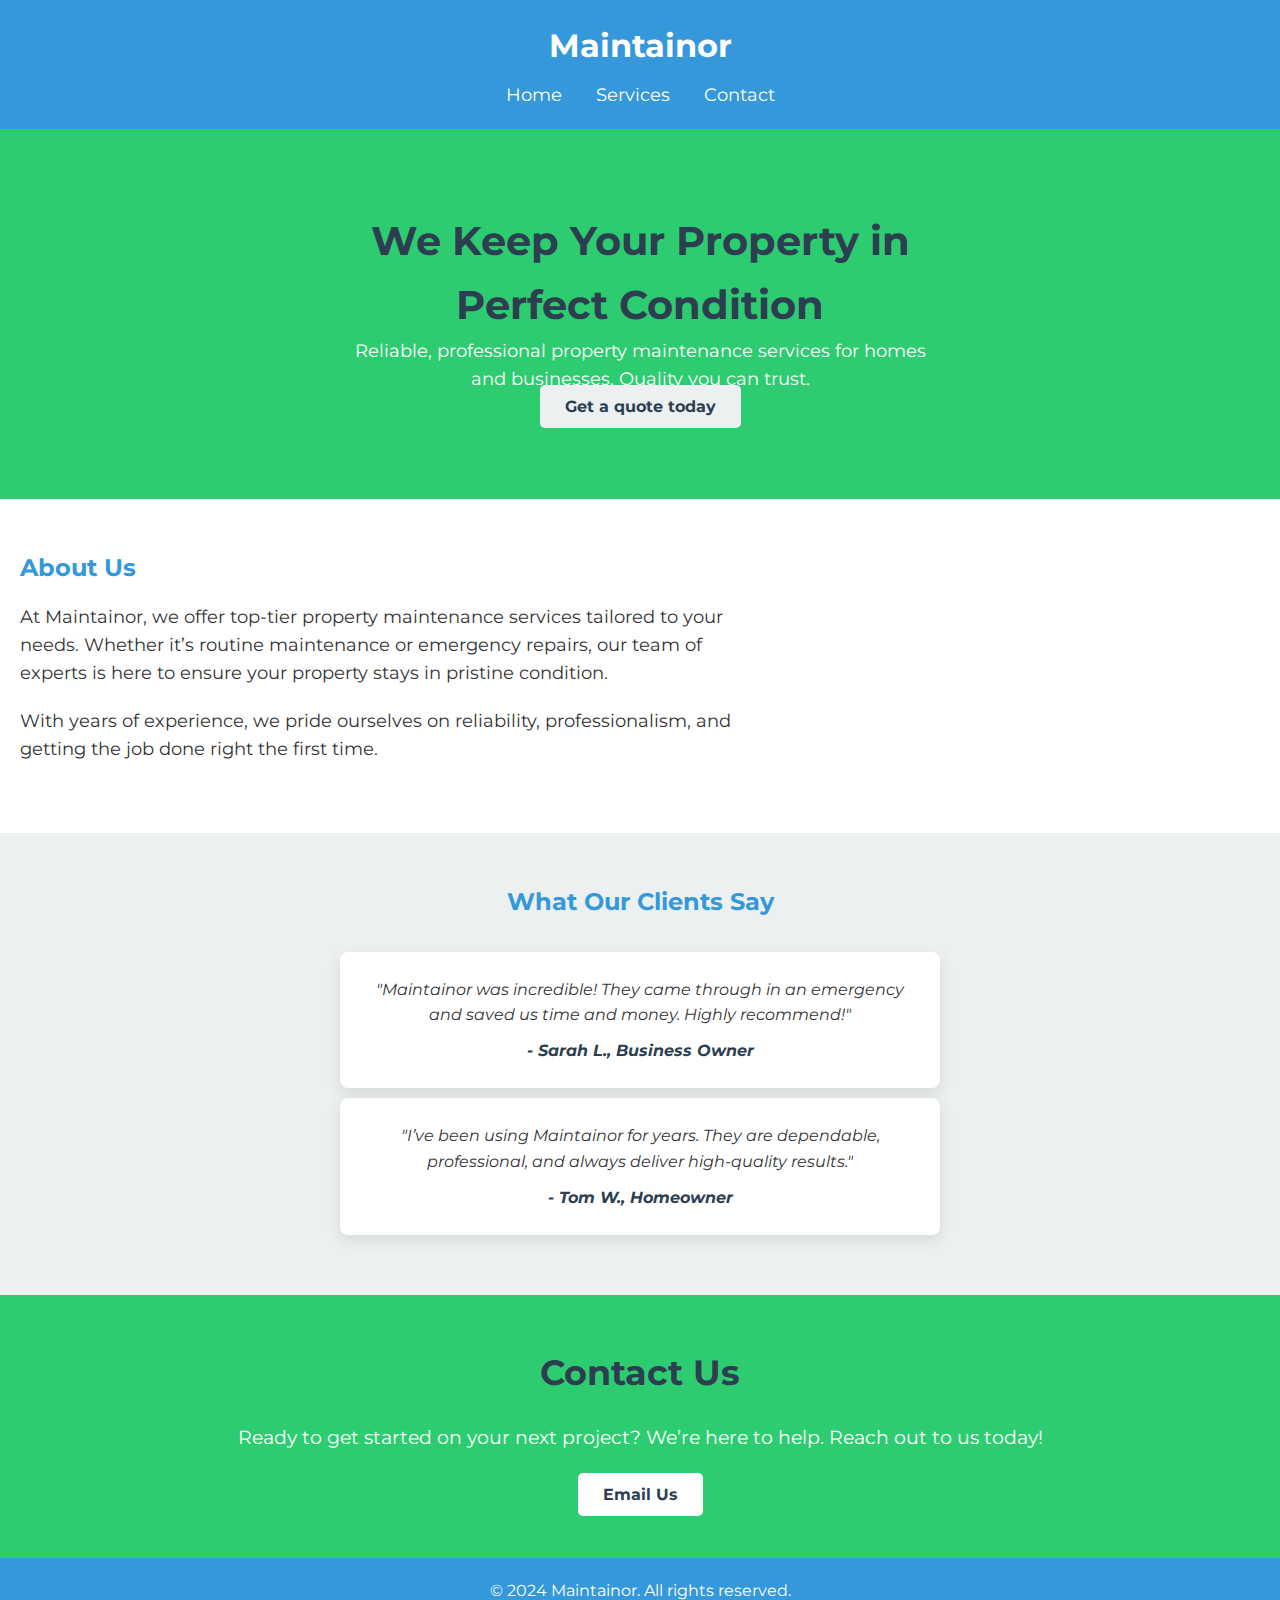
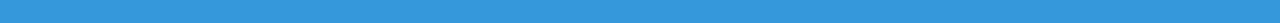
<file: index.html>
<!DOCTYPE html>
<html lang="en">
<head>
    <meta charset="UTF-8">
    <meta name="viewport" content="width=device-width, initial-scale=1.0">
    <meta http-equiv="X-UA-Compatible" content="ie=edge">
    <title>Maintainor | Property Maintenance</title>
    <link href="https://fonts.googleapis.com/css2?family=Montserrat:wght@400;600&display=swap" rel="stylesheet">
    <link rel="stylesheet" href="styles.css"> <!-- Link to your CSS file -->
</head>
<body>
    <!-- Header with Navigation -->
    <header>
        <nav>
            <div class="logo">
                <h1>Maintainor</h1>
            </div>
            <div class="nav-links">
                <a href="index.html">Home</a> <!-- Link to the homepage -->
                <a href="services.html">Services</a> <!-- Link to a new Services page -->
                <a href="contact.html">Contact</a> <!-- Link to a new Contact page -->
            </div>
        </nav>
    </header>

    <!-- Hero Section -->
    <section id="home" class="hero">
        <div class="hero-content">
            <h2>We Keep Your Property in Perfect Condition</h2>
            <p>Reliable, professional property maintenance services for homes and businesses. Quality you can trust.</p>
            <a href="contact.html" class="cta-button">Get a quote today</a>
        </div>
    </section>

    <!-- About Us Section -->
    <section id="about" class="about">
        <div class="about-content">
            <div class="about-text">
                <h2>About Us</h2>
                <p>At Maintainor, we offer top-tier property maintenance services tailored to your needs. Whether it’s routine maintenance or emergency repairs, our team of experts is here to ensure your property stays in pristine condition.</p>
                <p>With years of experience, we pride ourselves on reliability, professionalism, and getting the job done right the first time.</p>
            </div>
        </div>
    </section>

    <!-- Testimonials Section -->
    <section id="testimonials" class="testimonials">
        <h2>What Our Clients Say</h2>
        <div class="testimonial-card">
            <p>"Maintainor was incredible! They came through in an emergency and saved us time and money. Highly recommend!"</p>
            <cite>- Sarah L., Business Owner</cite>
        </div>
        <div class="testimonial-card">
            <p>"I’ve been using Maintainor for years. They are dependable, professional, and always deliver high-quality results."</p>
            <cite>- Tom W., Homeowner</cite>
        </div>
    </section>

    <!-- Contact Section -->
    <section id="contact" class="contact">
        <h2>Contact Us</h2>
        <p>Ready to get started on your next project? We’re here to help. Reach out to us today!</p>
        <a href="mailto:themaintanor@gmail.com" class="cta-button">Email Us</a>
    </section>

    <!-- Footer Section -->
    <footer>
        <div class="footer-content">
            <p>© 2024 Maintainor. All rights reserved.</p>
            <p><a contact us at themaintanor@gmail.com</a> 
        </div>
    </footer>

</body>
</html>
</file>
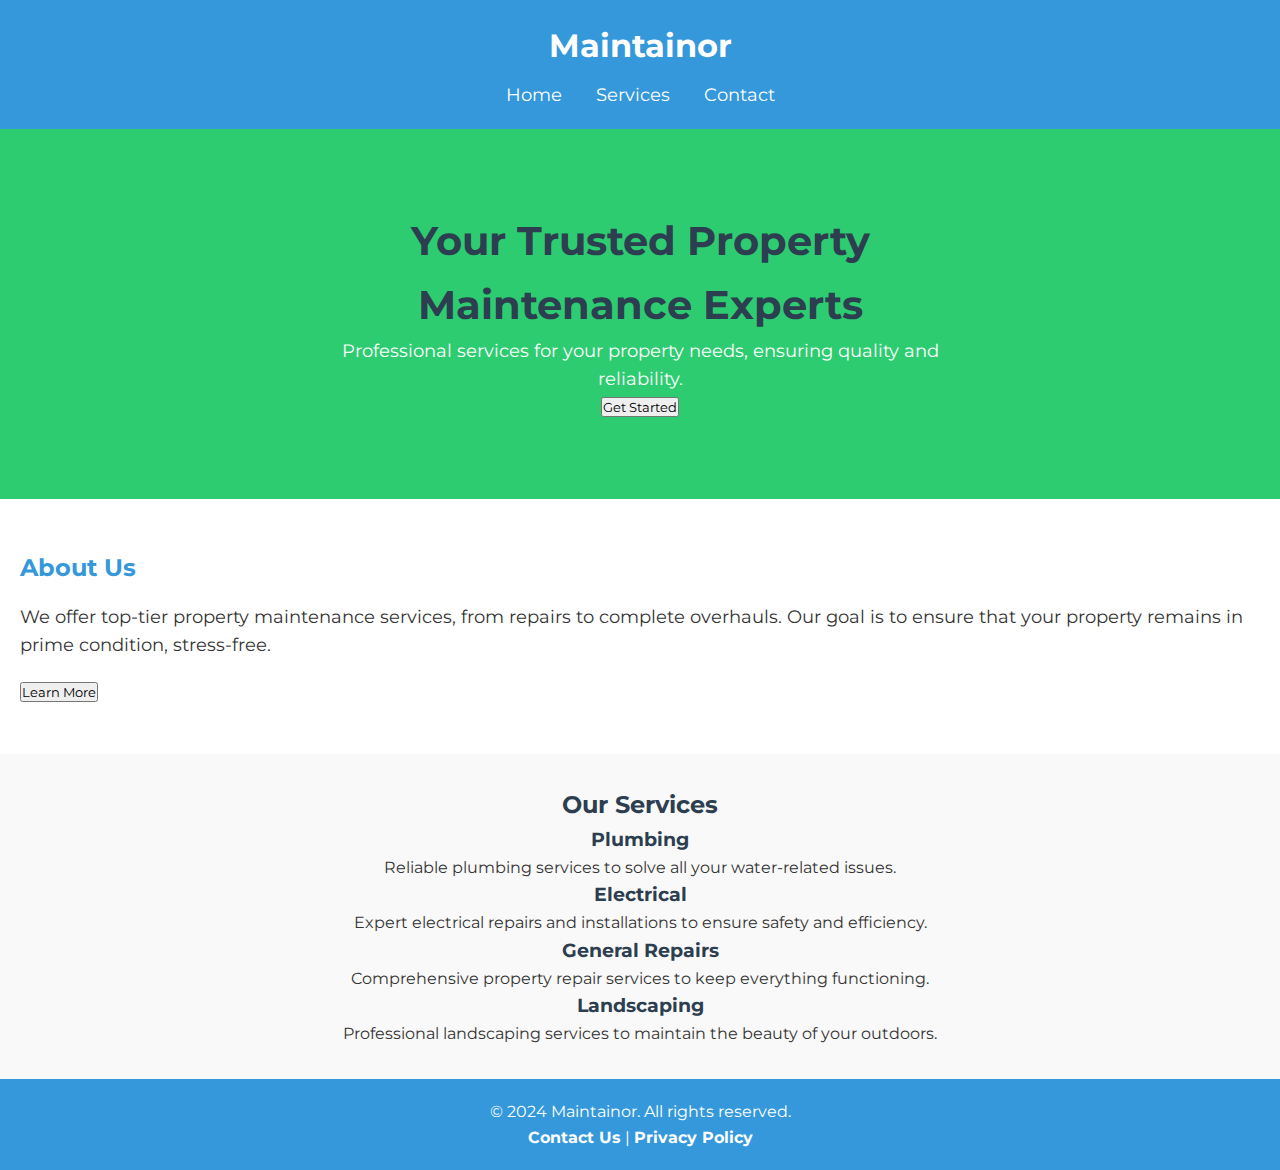
<file: home.html>
<!DOCTYPE html>
<html lang="en">
<head>
    <meta charset="UTF-8">
    <meta name="viewport" content="width=device-width, initial-scale=1.0">
    <meta http-equiv="X-UA-Compatible" content="ie=edge">
    <title>Property Maintenance</title>
    <link href="https://fonts.googleapis.com/css2?family=Montserrat:wght@400;600&display=swap" rel="stylesheet">
    <link rel="stylesheet" href="styles.css"> <!-- Link to your CSS file -->
</head>
<body>
    <!-- Header with Navigation -->
    <header>
        <nav>
            <div class="logo">
                <h1>Maintainor</h1>
            </div>
            <div class="nav-links">
                <a href="#home">Home</a>
                <a href="#services">Services</a>
                <a href="#contact">Contact</a>
            </div>
        </nav>
    </header>

    <!-- Hero Section -->
    <section id="home" class="hero">
        <div class="hero-content">
            <h2>Your Trusted Property Maintenance Experts</h2>
            <p>Professional services for your property needs, ensuring quality and reliability.</p>
            <button>Get Started</button>
        </div>
    </section>

    <!-- About Us Section -->
    <section class="about">
        <div class="about-content">
            <h2>About Us</h2>
            <p>We offer top-tier property maintenance services, from repairs to complete overhauls. Our goal is to ensure that your property remains in prime condition, stress-free.</p>
            <button>Learn More</button>
        </div>
    </section>

    <!-- Services Section -->
    <section id="services" class="services">
        <h2>Our Services</h2>
        <div class="service-card">
            <h3>Plumbing</h3>
            <p>Reliable plumbing services to solve all your water-related issues.</p>
        </div>
        <div class="service-card">
            <h3>Electrical</h3>
            <p>Expert electrical repairs and installations to ensure safety and efficiency.</p>
        </div>
        <div class="service-card">
            <h3>General Repairs</h3>
            <p>Comprehensive property repair services to keep everything functioning.</p>
        </div>
        <div class="service-card">
            <h3>Landscaping</h3>
            <p>Professional landscaping services to maintain the beauty of your outdoors.</p>
        </div>
    </section>

    <!-- Footer Section -->
    <footer>
        <p>© 2024 Maintainor. All rights reserved.</p>
        <p><a href="#contact">Contact Us</a> | <a href="#">Privacy Policy</a></p>
    </footer>

</body>
</html>
</file>
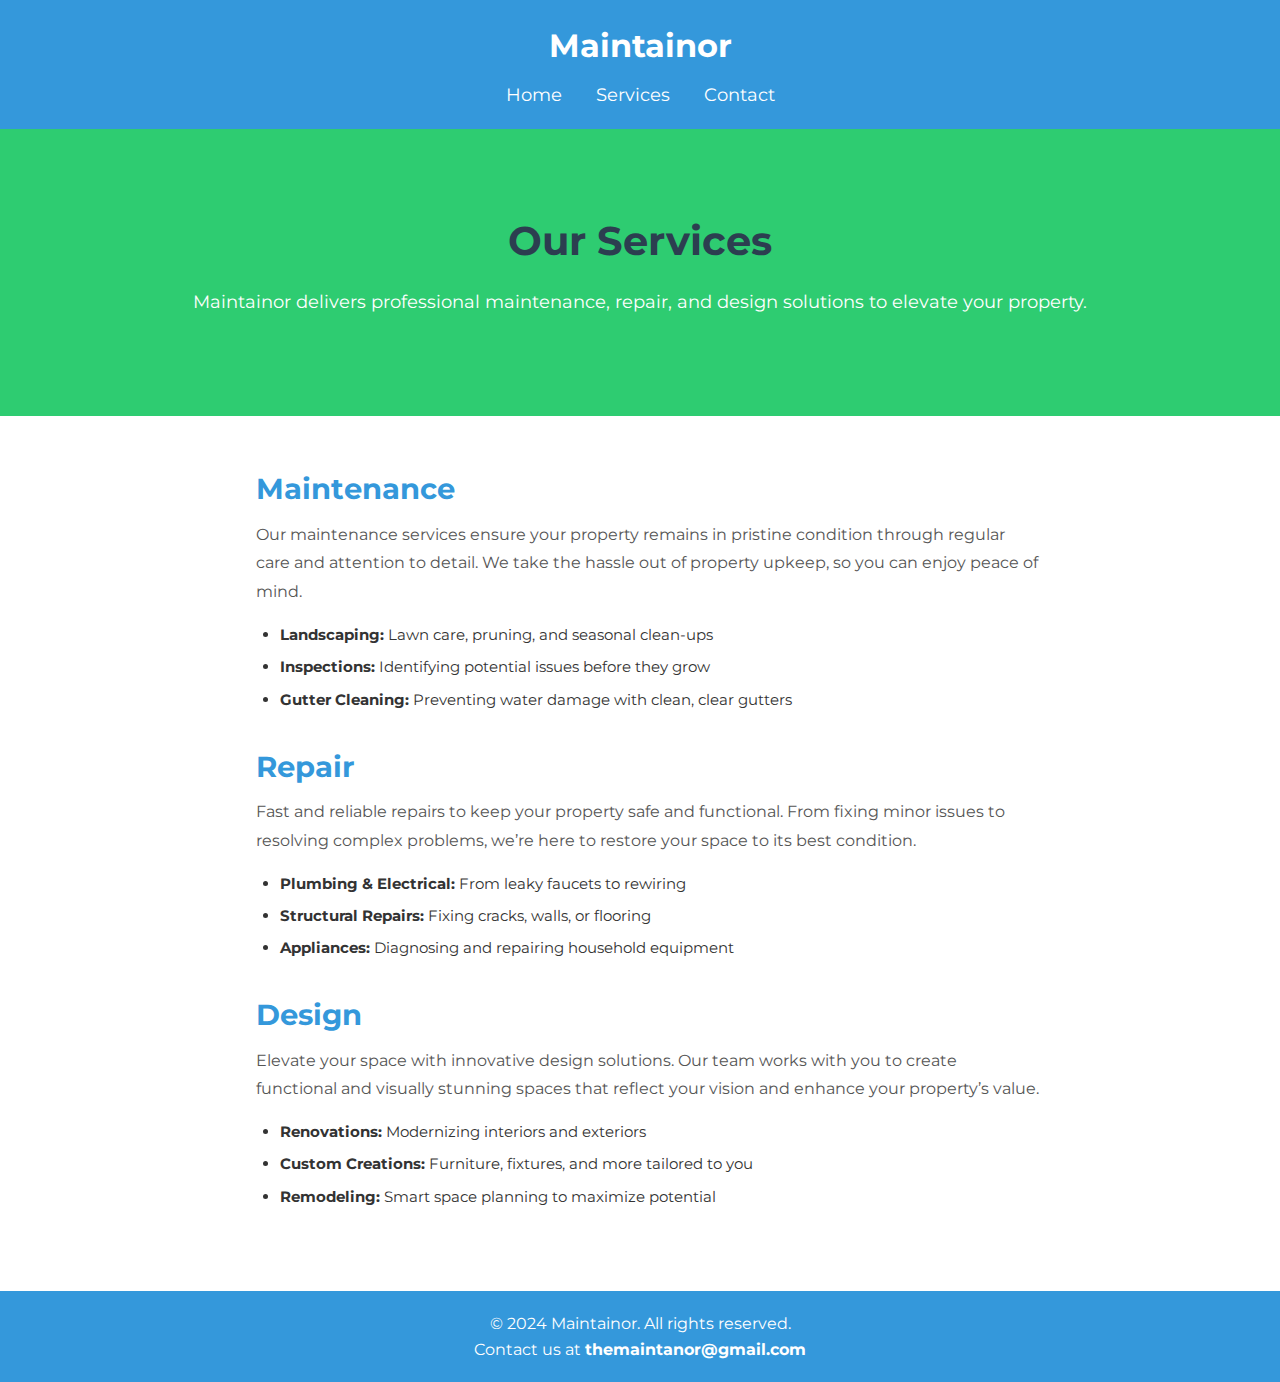
<file: services.html>
<!DOCTYPE html>
<html lang="en">
<head>
    <meta charset="UTF-8">
    <meta name="viewport" content="width=device-width, initial-scale=1.0">
    <meta http-equiv="X-UA-Compatible" content="ie=edge">
    <title>Maintainor | Our Services</title>
    <link href="https://fonts.googleapis.com/css2?family=Montserrat:wght@400;600&display=swap" rel="stylesheet">
    <style>
        /* Global Styles */
        * {
            margin: 0;
            padding: 0;
            box-sizing: border-box;
            font-family: 'Montserrat', sans-serif;
        }

        body {
            background-color: #f9f9f9; /* Light gray background */
            color: #333; /* Dark text for contrast */
            line-height: 1.6;
        }

        h1, h2, h3 {
            color: #2c3e50; /* Dark blue for headings */
        }

        /* Header (Navbar) */
        header {
            background-color: #3498db; /* Bright blue background */
            padding: 20px 0;
            text-align: center;
        }

        nav .logo h1 {
            color: #fff; /* White logo text */
            font-size: 2rem;
        }

        nav .nav-links {
            margin-top: 10px;
        }

        nav .nav-links a {
            color: #fff;
            text-decoration: none;
            margin: 0 15px;
            font-size: 1.1rem;
            transition: all 0.3s ease;
        }

        nav .nav-links a:hover {
            color: #ecf0f1; /* Light gray hover effect */
        }

        /* Hero Section */
        .hero {
            background-color: #2ecc71; /* Fresh green background */
            color: #fff;
            text-align: center;
            padding: 80px 20px;
        }

        .hero h2 {
            font-size: 2.5rem;
            margin-bottom: 15px;
        }

        .hero p {
            font-size: 1.1rem;
            margin-bottom: 20px;
        }

        .hero .cta-button {
            background-color: #ecf0f1; /* Light gray background */
            color: #2c3e50;
            padding: 12px 25px;
            text-decoration: none;
            font-weight: bold;
            border-radius: 5px;
            transition: background-color 0.3s ease;
        }

        .hero .cta-button:hover {
            background-color: #bdc3c7; /* Darker gray for hover effect */
        }

        /* Services Section */
        .services {
            padding: 50px 20px;
            background-color: #ffffff; /* White background */
        }

        .services-content {
            max-width: 800px;
            margin: 0 auto;
        }

        .services-section {
            margin-bottom: 2rem;
            text-align: left;
            padding-left: 1rem; /* Slight offset from the side */
        }

        .services-section h2 {
            font-size: 1.8rem;
            color: #3498db; /* Bright blue for headings */
            margin-bottom: 0.5rem;
        }

        .services-section p {
            font-size: 1rem;
            color: #555;
            margin-bottom: 1rem;
            line-height: 1.8;
        }

        .services-section ul {
            padding-left: 1.5rem;
            list-style-type: disc;
        }

        .services-section ul li {
            margin-bottom: 0.5rem;
            font-size: 0.95rem;
        }

        /* Footer */
        footer {
            background-color: #3498db;
            color: #fff;
            padding: 20px;
            text-align: center;
        }

        footer a {
            color: #fff;
            text-decoration: none;
            font-weight: bold;
        }
    </style>
</head>
<body>
    <!-- Header with Navigation -->
    <header>
        <nav>
            <div class="logo">
                <h1>Maintainor</h1>
            </div>
            <div class="nav-links">
                <a href="index.html">Home</a>
                <a href="services.html" class="active">Services</a>
                <a href="contact.html">Contact</a>
            </div>
        </nav>
    </header>

    <!-- Hero Section -->
    <section class="hero">
        <div class="hero-content">
            <h2>Our Services</h2>
            <p>Maintainor delivers professional maintenance, repair, and design solutions to elevate your property.</p>
        </div>
    </section>

    <!-- Services Section -->
    <section class="services">
        <div class="services-content">
            <!-- Maintenance -->
            <div class="services-section">
                <h2>Maintenance</h2>
                <p>Our maintenance services ensure your property remains in pristine condition through regular care and attention to detail. We take the hassle out of property upkeep, so you can enjoy peace of mind.</p>
                <ul>
                    <li><strong>Landscaping:</strong> Lawn care, pruning, and seasonal clean-ups</li>
                    <li><strong>Inspections:</strong> Identifying potential issues before they grow</li>
                    <li><strong>Gutter Cleaning:</strong> Preventing water damage with clean, clear gutters</li>
                </ul>
            </div>

            <!-- Repair -->
            <div class="services-section">
                <h2>Repair</h2>
                <p>Fast and reliable repairs to keep your property safe and functional. From fixing minor issues to resolving complex problems, we’re here to restore your space to its best condition.</p>
                <ul>
                    <li><strong>Plumbing & Electrical:</strong> From leaky faucets to rewiring</li>
                    <li><strong>Structural Repairs:</strong> Fixing cracks, walls, or flooring</li>
                    <li><strong>Appliances:</strong> Diagnosing and repairing household equipment</li>
                </ul>
            </div>

            <!-- Design -->
            <div class="services-section">
                <h2>Design</h2>
                <p>Elevate your space with innovative design solutions. Our team works with you to create functional and visually stunning spaces that reflect your vision and enhance your property’s value.</p>
                <ul>
                    <li><strong>Renovations:</strong> Modernizing interiors and exteriors</li>
                    <li><strong>Custom Creations:</strong> Furniture, fixtures, and more tailored to you</li>
                    <li><strong>Remodeling:</strong> Smart space planning to maximize potential</li>
                </ul>
            </div>
        </div>
    </section>

    <!-- Footer Section -->
    <footer>
        <div class="footer-content">
            <p>© 2024 Maintainor. All rights reserved.</p>
            <p>Contact us at <a href="mailto:themaintanor@gmail.com">themaintanor@gmail.com</a></p>
        </div>
    </footer>
</body>
</html>
</file>
<file: styles.css>
/* Global Styles */
* {
    margin: 0;
    padding: 0;
    box-sizing: border-box;
    font-family: 'Montserrat', sans-serif;
}

body {
    background-color: #f9f9f9; /* Light gray background */
    color: #333; /* Dark text for contrast */
    line-height: 1.6;
}

h1, h2, h3 {
    color: #2c3e50; /* Dark blue for headings */
}

/* Header (Navbar) */
header {
    background-color: #3498db; /* Bright blue background */
    padding: 20px 0;
    text-align: center;
}

nav .logo h1 {
    color: #fff; /* White logo text */
    font-size: 2rem;
}

nav .nav-links {
    margin-top: 10px;
}

nav .nav-links a {
    color: #fff;
    text-decoration: none;
    margin: 0 15px;
    font-size: 1.1rem;
    transition: all 0.3s ease;
}

nav .nav-links a:hover {
    color: #ecf0f1; /* Light gray hover effect */
}

/* Hero Section */
.hero {
    background-color: #2ecc71; /* Fresh green background */
    color: #fff;
    text-align: center;
    padding: 80px 20px;
}

.hero h2 {
    font-size: 2.5rem;
    margin-bottom: 15px;
}

.hero p {
    font-size: 1.1rem;
    margin-bottom: 20px;
}

.hero .cta-button {
    background-color: #ecf0f1; /* Light gray background */
    color: #2c3e50;
    padding: 12px 25px;
    text-decoration: none;
    font-weight: bold;
    border-radius: 5px;
    transition: background-color 0.3s ease;
}

.hero .cta-button:hover {
    background-color: #bdc3c7; /* Darker gray for hover effect */
}

/* About Section */
.about {
    display: flex;
    align-items: center;
    justify-content: space-between;
    padding: 50px 20px;
    background-color: #ffffff; /* White background */
}

.about .about-text {
    width: 60%;
}

.about h2 {
    color: #3498db; /* Bright blue for headings */
    margin-bottom: 15px;
}

.about p {
    font-size: 1.1rem;
    margin-bottom: 20px;
}

.about .cta-button {
    background-color: #3498db; /* Bright blue */
    color: #fff;
    padding: 12px 25px;
    text-decoration: none;
    font-weight: bold;
    border-radius: 5px;
    transition: background-color 0.3s ease;
}

.about .cta-button:hover {
    background-color: #2980b9; /* Slightly darker blue on hover */
}

.about-image img {
    width: 100%;
    max-width: 400px;
    border-radius: 10px;
}

/* Testimonials Section */
.testimonials {
    background-color: #ecf0f1; /* Light gray background */
    padding: 50px 20px;
    text-align: center;
}

.testimonials h2 {
    color: #3498db;
    margin-bottom: 30px;
}

.testimonial-card {
    background-color: #fff;
    box-shadow: 0 5px 15px rgba(0, 0, 0, 0.1);
    padding: 25px;
    margin: 10px auto;
    width: 80%;
    max-width: 600px;
    border-radius: 8px;
}

.testimonial-card p {
    font-style: italic;
    margin-bottom: 10px;
}

.testimonial-card cite {
    font-weight: bold;
    color: #2c3e50;
}

/* Contact Section */
.contact {
    padding: 50px 20px;
    text-align: center;
    background-color: #2ecc71; /* Fresh green */
    color: #fff;
}

.contact h2 {
    font-size: 2.2rem;
    margin-bottom: 20px;
}

.contact p {
    font-size: 1.2rem;
    margin-bottom: 30px;
}

.contact .cta-button {
    background-color: #fff;
    color: #2c3e50;
    padding: 12px 25px;
    text-decoration: none;
    font-weight: bold;
    border-radius: 5px;
    transition: background-color 0.3s ease;
}

.contact .cta-button:hover {
    background-color: #bdc3c7; /* Gray for hover effect */
}

/* Footer */
footer {
    background-color: #3498db;
    color: #fff;
    padding: 20px;
    text-align: center;
}

footer a {
    color: #fff;
    text-decoration: none;
    font-weight: bold;
}

.services {
    padding: 2rem;
    text-align: center;
}

.services-content {
    max-width: 800px;
    margin: 0 auto;
}

.services-section {
    margin-bottom: 2rem;
    text-align: left;
}

.services-section h2 {
    font-size: 1.5rem;
    color: #333;
    margin-bottom: 0.5rem;
}

.services-section p {
    font-size: 1rem;
    color: #555;
    line-height: 1.6;
    margin-bottom: 1rem;
}

.services-section ul {
    padding-left: 1.5rem;
    list-style-type: disc;
}

.services-section ul li {
    font-size: 0.95rem;
    margin-bottom: 0.5rem;
}

.hero-content h2, .hero-content p {
    max-width: 600px;
    margin: 0 auto;
}
</file>
